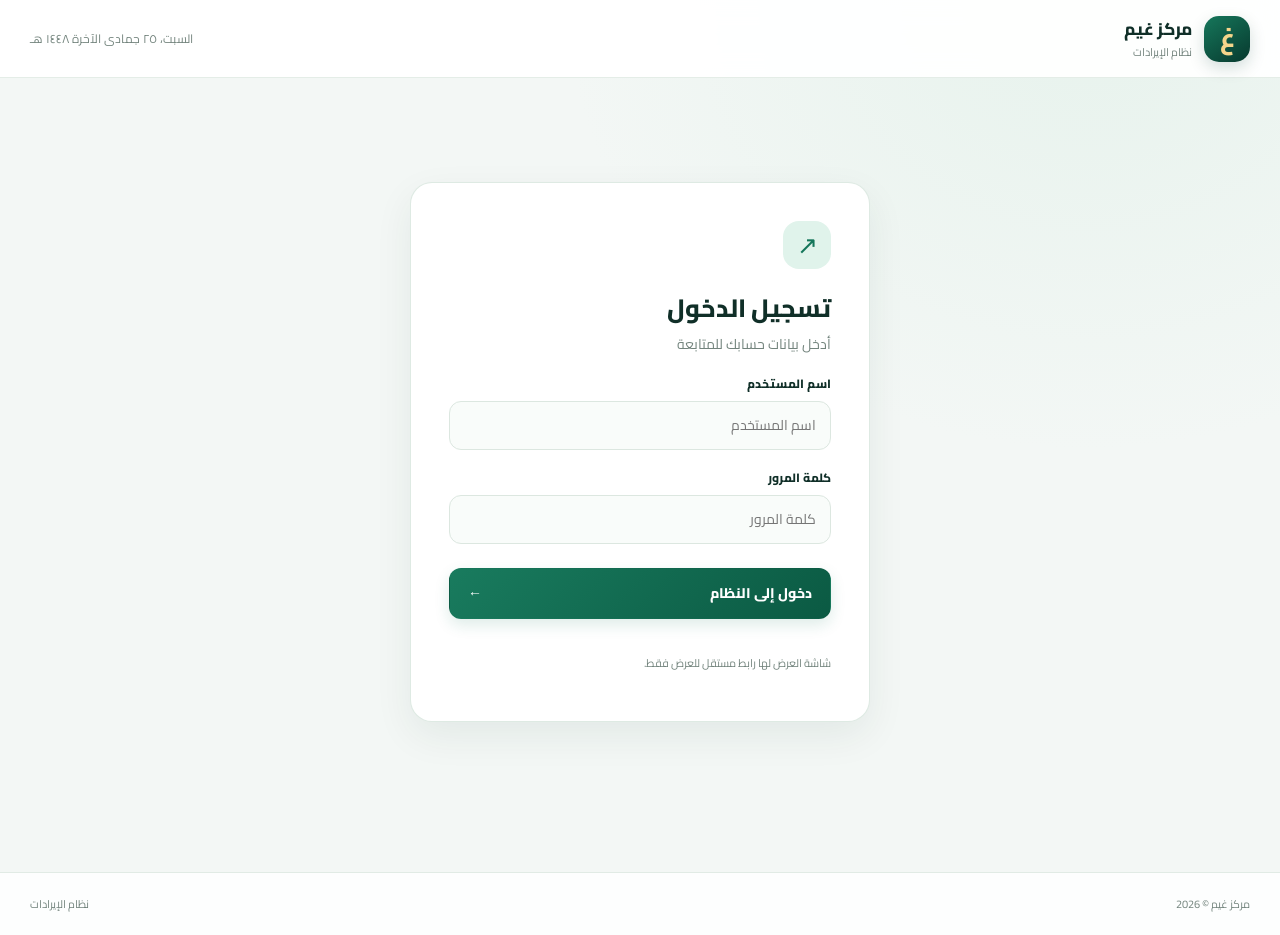
<file: index.html>
<!doctype html>
<html lang="ar" dir="rtl">
<head>
<meta charset="utf-8"><meta name="viewport" content="width=device-width,initial-scale=1">
<meta name="theme-color" content="#102b25"><title>إيرادات مركز غيم</title>
<link rel="stylesheet" href="style.css?v=premium-20261029">
</head>
<body>
<div id="app">
  <header class="topbar"><a class="brand" href="./"><span class="brand-mark">غ</span><span><b>مركز غيم</b><small>نظام الإيرادات</small></span></a><div class="top-actions"><span id="today"></span><button id="logoutBtn" class="btn ghost hidden">تسجيل الخروج</button></div></header>
  <main>
    <section id="setupNotice" class="notice hidden"><b>يلزم ربط قاعدة البيانات</b><p>ارفع ملف Code.gs إلى Google Apps Script، وانشره كتطبيق ويب، ثم ضع رابط النشر في app.js. راجع README.md.</p></section>
    <section id="loginView" class="login-layout">
      <form id="loginForm" class="panel login-card"><div class="panel-icon">↗</div><h2>تسجيل الدخول</h2><p class="muted">أدخل بيانات حسابك للمتابعة</p><label for="username">اسم المستخدم</label><input id="username" autocomplete="username" required placeholder="اسم المستخدم"><label for="password">كلمة المرور</label><input id="password" type="password" autocomplete="current-password" required placeholder="كلمة المرور"><button class="btn primary full" type="submit">دخول إلى النظام <span>←</span></button><p id="loginError" class="error" role="alert"></p><p class="tiny muted">شاشة العرض لها رابط مستقل للعرض فقط.</p></form>
    </section>
    <section id="dashboardView" class="hidden">
      <div class="page-heading"><div><span class="eyebrow">لوحة التحكم</span><h1 id="welcomeTitle">أهلًا بك</h1><p class="muted" id="welcomeSub">إدارة الإيرادات اليومية</p></div><span id="roleBadge" class="role-badge">موظف</span></div>
      <div id="managerStats" class="stats-grid hidden"><article class="stat-card"><span>إجمالي الإيرادات</span><b id="statRevenue">0 ر.س</b><small>الإجمالي المسجل</small></article><article class="stat-card"><span>عدد الطلاب / الفواتير</span><b id="statInvoices">0</b><small>إجمالي التقارير</small></article><article class="stat-card"><span>تقارير اليوم</span><b id="statToday">0</b><small>التقارير المحفوظة اليوم</small></article></div>
      <div id="managerActions" class="action-grid hidden">
        <button class="action-card" data-view="entry"><span class="action-icon">＋</span><b>إدخال إيراد</b><small>تسجيل تحصيل اليوم</small></button>
        <button class="action-card" data-view="reports"><span class="action-icon">▤</span><b>التقارير والإيرادات</b><small>عرض وإدارة السجلات</small></button>
        <button class="action-card" data-view="employees"><span class="action-icon">♙</span><b>إدارة الموظفين</b><small>إضافة حسابات الموظفين</small></button>
        <a class="action-card" href="display.html?key=d44ba5a6-6706-4e25-8a0b-44ce42c12aa2ea57536a-2f85-4d85-a1e2-76c50faa1945" target="_blank" rel="noopener"><span class="action-icon">▣</span><b>شاشة المركز</b><small>فتح رابط العرض</small></a>
      </div>
      <div id="employeeActions" class="action-grid hidden">
        <button class="action-card" data-view="entry"><span class="action-icon">＋</span><b>إدخال إيراد</b><small>تسجيل تحصيل اليوم</small></button>
        <button class="action-card" data-view="myreports"><span class="action-icon">▤</span><b>تقاريري</b><small>عرض وطباعة تقاريري</small></button>
      </div>
      <section id="contentPanel" class="panel content-panel hidden"><div class="section-heading"><div><span class="eyebrow">مركز غيم</span><h2 id="contentTitle">إدخال إيراد</h2></div><button id="backBtn" class="btn ghost">العودة</button></div><div id="contentBody"></div></section>
      <section id="recentPanel" class="panel content-panel"><div class="section-heading"><div><h2>أحدث التقارير</h2><p class="muted">آخر الإيرادات المسجلة</p></div><button id="refreshBtn" class="btn ghost">تحديث ↻</button></div><div id="recentReports" class="table-wrap"><p class="muted">جارٍ تحميل البيانات…</p></div></section>
    </section>
  </main>
  <footer><span>مركز غيم © <span id="year"></span></span><span>نظام الإيرادات</span></footer>
</div>
<script src="app.js?v=amount-words-20261029"></script>
</body></html>
</file>
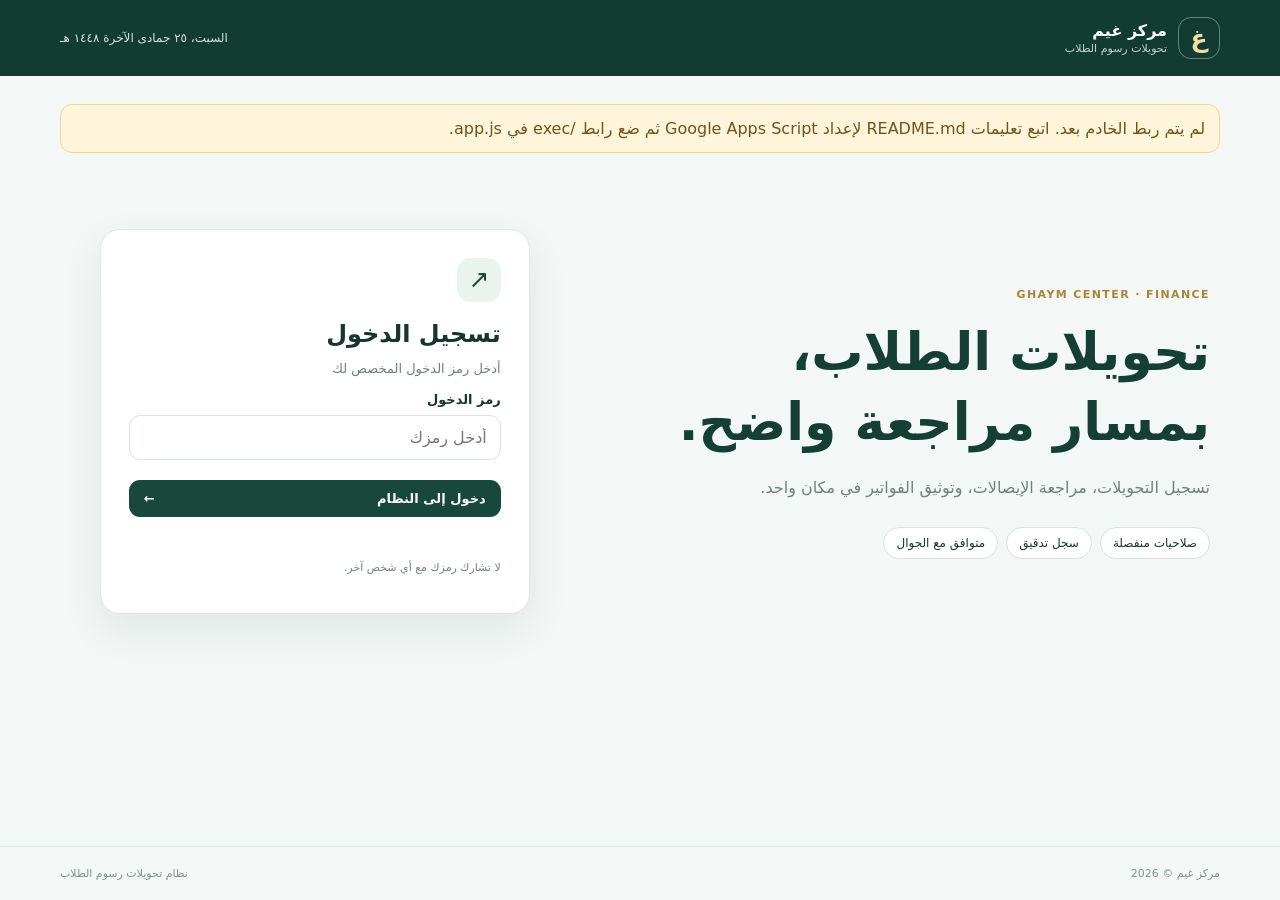
<file: transfers/index.html>
<!doctype html>
<html lang="ar" dir="rtl">
<head>
<meta charset="utf-8"><meta name="viewport" content="width=device-width,initial-scale=1,viewport-fit=cover">
<meta name="theme-color" content="#123c32"><title>تحويلات رسوم الطلاب | مركز غيم</title>
<link rel="stylesheet" href="style.css">
</head>
<body>
<div class="app-shell">
<header class="topbar"><a class="brand" href="./"><span class="brand-mark">غ</span><span><b>مركز غيم</b><small>تحويلات رسوم الطلاب</small></span></a><div class="top-actions"><span id="today"></span><button id="logoutBtn" class="btn ghost hidden">تسجيل الخروج</button></div></header>
<main>
<section id="configNotice" class="notice hidden">لم يتم ربط الخادم بعد. اتبع تعليمات README.md لإعداد Google Apps Script ثم ضع رابط /exec في app.js.</section>
<section id="loginView" class="login-layout">
<div class="welcome"><span class="eyebrow">GHAYM CENTER · FINANCE</span><h1>تحويلات الطلاب،<br>بمسار مراجعة واضح.</h1><p>تسجيل التحويلات، مراجعة الإيصالات، وتوثيق الفواتير في مكان واحد.</p><div class="welcome-tags"><span>صلاحيات منفصلة</span><span>سجل تدقيق</span><span>متوافق مع الجوال</span></div></div>
<form id="loginForm" class="panel login-card"><div class="panel-icon">↗</div><h2>تسجيل الدخول</h2><p class="muted">أدخل رمز الدخول المخصص لك</p><label for="accessCode">رمز الدخول</label><input id="accessCode" inputmode="numeric" autocomplete="one-time-code" required placeholder="أدخل رمزك" type="password"><button class="btn primary full" type="submit">دخول إلى النظام <span>←</span></button><p id="loginError" class="error" role="alert"></p><p class="tiny muted">لا تشارك رمزك مع أي شخص آخر.</p></form>
</section>
<section id="dashboardView" class="hidden">
<div class="page-heading"><div><span class="eyebrow">لوحة التحكم</span><h1 id="welcomeTitle">أهلًا بك</h1><p class="muted" id="welcomeSub">متابعة تحويلات رسوم الطلاب</p></div><span id="roleBadge" class="role-badge">موظف</span></div>
<div id="statsGrid" class="stats-grid"></div>
<div id="actionGrid" class="action-grid"></div>
<section id="contentPanel" class="panel content-panel hidden"><div class="section-heading"><div><span class="eyebrow">مركز غيم</span><h2 id="contentTitle">التحويلات</h2></div><button id="backBtn" class="btn ghost">العودة</button></div><div id="contentBody"></div></section>
<section id="recentPanel" class="panel content-panel"><div class="section-heading"><div><h2>أحدث التحويلات</h2><p class="muted">آخر العمليات المسجلة حسب صلاحيتك</p></div><button id="refreshBtn" class="btn ghost">تحديث ↻</button></div><div id="recentTransfers" class="table-wrap"><p class="muted">سجّل الدخول لتحميل البيانات.</p></div></section>
</section>
</main><footer><span>مركز غيم © <span id="year"></span></span><span>نظام تحويلات رسوم الطلاب</span></footer>
</div><div id="toast" class="toast" role="status"></div>
<script src="app.js"></script>
</body></html>
</file>
<file: style.css>
@import url('https://fonts.googleapis.com/css2?family=Cairo:wght@400;500;600;700;800&display=swap');
:root{--bg:#f3f7f5;--surface:#fff;--ink:#102f28;--muted:#73847d;--line:#e1ebe5;--green:#14765a;--green2:#063c30;--mint:#e0f3eb;--gold:#e4bd68;--danger:#b42318;--shadow:0 14px 38px rgba(8,53,41,.07);--shadow-hover:0 20px 46px rgba(8,53,41,.12)}
*{box-sizing:border-box}
html{scroll-behavior:smooth}
body{margin:0;background:radial-gradient(ellipse at 85% 0%,rgba(216,237,226,.45),transparent 34%),var(--bg);color:var(--ink);font-family:'Cairo',Tahoma,Arial,sans-serif;font-size:14px;line-height:1.65}
button,input,select,textarea{font:inherit}
button,a{-webkit-tap-highlight-color:transparent}
a{color:inherit;text-decoration:none}
button{transition:transform .18s ease,background .18s ease,border-color .18s ease,box-shadow .18s ease}
button:focus-visible,a:focus-visible,input:focus-visible,select:focus-visible{outline:3px solid rgba(20,118,90,.22);outline-offset:2px}
.topbar{height:78px;padding:0 max(22px,calc((100vw - 1220px)/2));display:flex;align-items:center;justify-content:space-between;background:rgba(255,255,255,.94);backdrop-filter:blur(14px);border-bottom:1px solid rgba(225,235,229,.9);position:sticky;top:0;z-index:20}
.brand{display:flex;align-items:center;gap:12px}.brand-mark{display:grid;place-items:center;width:46px;height:46px;border-radius:15px;background:linear-gradient(145deg,#16775b,#07392e);color:#f4d58b;font-size:26px;font-weight:800;box-shadow:0 6px 16px rgba(7,57,46,.17)}.brand b,.brand small{display:block}.brand b{font-size:17px;font-weight:800;letter-spacing:-.3px}.brand small{font-size:11px;color:var(--muted)}
.top-actions{display:flex;align-items:center;gap:14px;color:var(--muted);font-size:12px}
main{max-width:1220px;margin:0 auto;padding:34px 22px 60px;min-height:calc(100vh - 140px)}
.login-layout{display:grid;grid-template-columns:minmax(0,460px);justify-content:center;align-items:center;max-width:100%;margin:70px auto 90px}
.welcome{position:relative;isolation:isolate;overflow:hidden;display:flex;flex-direction:column;justify-content:center;padding:clamp(28px,5vw,58px);border-radius:28px;background:radial-gradient(circle at 12% 85%,rgba(32,144,105,.35),transparent 34%),linear-gradient(145deg,#0a4436,#062820 75%);color:#fff;min-height:430px;box-shadow:0 22px 55px rgba(6,40,32,.18)}
.welcome:before{content:'غ';position:absolute;z-index:-1;left:-24px;bottom:-112px;font-size:310px;font-weight:800;line-height:1;color:rgba(255,255,255,.035);transform:rotate(-8deg)}
.welcome:after{content:'';position:absolute;z-index:-1;left:0;right:0;bottom:0;height:5px;background:linear-gradient(90deg,transparent,var(--gold),transparent)}
.eyebrow{font-size:11px;font-weight:800;letter-spacing:1.2px;color:#1b8a68;display:block}.welcome .eyebrow{color:var(--gold)}
.welcome h1{font-size:clamp(34px,4.1vw,52px);line-height:1.35;margin:14px 0 16px;letter-spacing:-1px}.welcome p{max-width:430px;color:rgba(255,255,255,.76);line-height:2;font-size:15px}
.welcome-tags{display:flex;gap:9px;flex-wrap:wrap;margin-top:28px}.welcome-tags span{background:rgba(255,255,255,.08);border:1px solid rgba(255,255,255,.13);color:#f4e3bd;border-radius:100px;padding:7px 13px;font-size:11px;font-weight:700}
.panel{background:var(--surface);border:1px solid rgba(221,233,226,.95);border-radius:22px;box-shadow:var(--shadow);padding:26px}
.login-card{padding:clamp(25px,3.2vw,38px);align-self:center}.panel-icon{width:48px;height:48px;display:grid;place-items:center;background:var(--mint);border-radius:16px;color:var(--green);font-size:25px}.login-card h2{font-size:25px;margin:18px 0 0;font-weight:800}.muted{color:var(--muted)}.login-card>p{margin-top:5px}
.login-card label,.form-grid label{display:block;font-size:12px;font-weight:800;margin:18px 0 7px}
.login-card input,.form-grid input,.form-grid select,.form-grid textarea{width:100%;border:1px solid #dce7e0;background:#f9fcfa;border-radius:12px;padding:12px 14px;outline:none;color:var(--ink);min-height:47px;transition:border-color .18s,box-shadow .18s,background .18s}
.login-card input:focus,.form-grid input:focus,.form-grid select:focus,.form-grid textarea:focus{border-color:var(--green);background:#fff;box-shadow:0 0 0 4px rgba(20,118,90,.09)}
.btn{border:1px solid transparent;border-radius:12px;padding:11px 17px;cursor:pointer;font-weight:800;min-height:43px}.btn:disabled{opacity:.58;cursor:wait}.primary{background:linear-gradient(135deg,#197b5e,#0b5a43);color:#fff;box-shadow:0 6px 15px rgba(20,118,90,.14)}.primary:hover{background:linear-gradient(135deg,#12684e,#063c30);transform:translateY(-1px);box-shadow:0 9px 20px rgba(20,118,90,.2)}.full{width:100%;margin-top:24px;min-height:51px;display:flex;justify-content:space-between;align-items:center;padding-inline:18px}.ghost{background:#f4f8f5;color:var(--ink);border-color:var(--line)}.ghost:hover{background:#e8f3ed;border-color:#c6dfd1}.tiny{font-size:11px;margin-top:18px}.error{color:var(--danger);font-size:12px;min-height:18px}.hidden{display:none!important}
.notice{border:1px solid #e8d5a6;background:#fff9e9;padding:16px;border-radius:14px;margin-bottom:22px}.notice p{margin-bottom:0}
.page-heading,.section-heading{display:flex;justify-content:space-between;align-items:center;gap:16px}.page-heading{margin:4px 0 25px}.page-heading h1{font-size:clamp(25px,3vw,32px);margin:5px 0;font-weight:800;letter-spacing:-.5px}.page-heading p{margin:0}.role-badge{background:#e0f3eb;color:var(--green2);border-radius:100px;padding:8px 14px;font-size:11px;font-weight:800;white-space:nowrap}
.stats-grid{display:grid;grid-template-columns:repeat(3,minmax(0,1fr));gap:16px;margin-bottom:24px}.stat-card{position:relative;overflow:hidden;background:linear-gradient(145deg,#fff,#fcfefd);border:1px solid var(--line);border-radius:19px;padding:23px;box-shadow:var(--shadow);transition:transform .2s,box-shadow .2s}.stat-card:before{content:'';position:absolute;right:0;top:0;width:4px;height:100%;background:linear-gradient(var(--green),#85cdb1);opacity:.85}.stat-card span,.stat-card small{display:block;color:var(--muted);font-size:12px}.stat-card b{display:block;font-size:clamp(23px,2.5vw,30px);margin:10px 0 5px;font-weight:800;letter-spacing:-.5px;font-variant-numeric:tabular-nums}
.action-grid{display:grid;grid-template-columns:repeat(4,minmax(0,1fr));gap:15px;margin-bottom:24px}.action-card{display:flex;flex-direction:column;align-items:flex-start;gap:9px;text-align:right;background:var(--surface);border:1px solid var(--line);border-radius:19px;padding:21px;min-height:155px;cursor:pointer;box-shadow:var(--shadow);color:var(--ink);transition:transform .2s,border-color .2s,box-shadow .2s}.action-card:hover{border-color:#9bcbb4;transform:translateY(-3px);box-shadow:var(--shadow-hover)}.action-icon{width:44px;height:44px;display:grid;place-items:center;background:linear-gradient(145deg,#e4f5ed,#d7eee4);border-radius:15px;color:var(--green);font-size:25px}.action-card b{font-size:14px;font-weight:800}.action-card small{font-size:11px;color:var(--muted)}
.content-panel{margin:22px 0}.section-heading{margin-bottom:20px}.section-heading h2{margin:0;font-size:20px;font-weight:800}.section-heading p{margin:3px 0 0;font-size:12px}
.form-grid{display:grid;grid-template-columns:repeat(2,minmax(0,1fr));gap:0 18px}.form-grid .wide{grid-column:1/-1}.payment-grid{display:grid;grid-template-columns:repeat(2,minmax(0,1fr));gap:12px}.payment-box{background:#f8fbf9;border:1px solid var(--line);padding:14px;border-radius:14px}.payment-box label{margin:0 0 7px}.total-box{display:flex;justify-content:space-between;align-items:center;background:linear-gradient(120deg,#073c30,#126b50);color:white;padding:18px 21px;border-radius:15px;margin:18px 0;box-shadow:0 8px 20px rgba(6,60,48,.12)}.total-box b{font-size:25px;font-weight:800}.form-actions{display:flex;gap:10px;margin-top:20px}
.table-wrap{overflow-x:auto;border:1px solid var(--line);border-radius:14px}table{border-collapse:separate;border-spacing:0;width:100%;min-width:650px}th,td{text-align:right;padding:14px 13px;border-bottom:1px solid var(--line);font-size:12px;white-space:nowrap}th{background:#f5f9f6;color:#667a71;font-weight:800}tbody tr{background:#fff;transition:background .15s}tbody tr:hover{background:#f8fcf9}tbody tr:last-child td{border-bottom:0}td .btn{padding:6px 10px;font-size:11px}.empty{text-align:center;padding:32px;color:var(--muted)}.filter-row{display:flex;gap:10px;flex-wrap:wrap;margin-bottom:16px}.filter-row input,.filter-row select{border:1px solid var(--line);border-radius:11px;padding:10px 12px;background:white;min-height:42px}.pill{display:inline-block;background:var(--mint);color:var(--green);padding:5px 10px;border-radius:30px;font-size:10px;font-weight:800}
footer{display:flex;justify-content:space-between;gap:12px;padding:22px max(22px,calc((100vw - 1220px)/2));border-top:1px solid var(--line);color:var(--muted);font-size:11px;background:rgba(255,255,255,.88)}
@media(min-width:1100px){.stats-grid{grid-template-columns:repeat(3,minmax(0,1fr))}.content-panel{padding:28px}}
@media(max-width:800px){.login-layout{grid-template-columns:1fr;gap:20px;margin:10px auto 35px}.welcome{padding:27px 24px;min-height:270px;border-radius:22px}.welcome h1{font-size:36px}.welcome p{font-size:13px}.welcome:before{font-size:230px;bottom:-88px}.action-grid{grid-template-columns:repeat(2,minmax(0,1fr));gap:11px}.stats-grid{grid-template-columns:1fr;gap:11px}.stat-card{padding:17px;border-radius:16px}.stat-card b{font-size:25px}.topbar{height:68px;padding:0 16px}.top-actions{gap:8px;font-size:11px}main{padding:22px 15px 42px}.login-card{padding:23px;border-radius:20px}.form-grid{grid-template-columns:1fr}.form-grid .wide{grid-column:auto}.payment-grid{grid-template-columns:1fr}.page-heading h1{font-size:24px}.panel{padding:18px;border-radius:18px}.action-card{min-height:138px;padding:16px}.action-icon{width:40px;height:40px}.section-heading{align-items:flex-start}.section-heading h2{font-size:18px}footer{padding:18px 16px}}
@media(max-width:420px){.brand-mark{width:39px;height:39px}.brand b{font-size:15px}.top-actions #today{max-width:120px;text-align:left}.action-grid{gap:9px}.action-card{padding:14px;min-height:132px}.action-card b{font-size:13px}.welcome h1{font-size:32px}.form-actions{flex-wrap:wrap}.form-actions .btn{flex:1}.page-heading{align-items:flex-start}}
@media(prefers-reduced-motion:reduce){*,*:before,*:after{scroll-behavior:auto!important;transition:none!important;animation:none!important}}
</file>
<file: transfers/style.css>
:root{--ink:#18352f;--muted:#71817b;--line:#e0e9e4;--paper:#fff;--wash:#f3f7f5;--green:#17483b;--green2:#236653;--gold:#d8b66a;--red:#a43d3d;--shadow:0 16px 42px rgba(17,57,45,.08)}*{box-sizing:border-box}body{margin:0;background:var(--wash);color:var(--ink);font-family:system-ui,-apple-system,"Segoe UI",Tahoma,Arial,sans-serif}button,input,select,textarea{font:inherit}button{cursor:pointer}.app-shell{min-height:100vh;display:flex;flex-direction:column}.topbar{height:76px;background:#123c32;color:#fff;display:flex;align-items:center;justify-content:space-between;padding:0 max(20px,calc((100vw - 1160px)/2));gap:14px}.brand{display:flex;align-items:center;gap:11px;color:inherit;text-decoration:none}.brand-mark{display:grid;place-items:center;width:42px;height:42px;border:1px solid #65867a;border-radius:13px;color:#f0dca5;font-size:25px;font-weight:800}.brand b,.brand small{display:block}.brand b{font-size:16px}.brand small{font-size:11px;color:#c2d4cd;margin-top:2px}.top-actions{display:flex;align-items:center;gap:12px;font-size:12px;color:#d7e5df}main{width:min(1160px,calc(100% - 32px));margin:28px auto 48px;flex:1}.login-layout{min-height:500px;display:grid;grid-template-columns:1.1fr .9fr;gap:28px;align-items:center}.welcome{padding:24px 10px}.eyebrow{color:#a98539;font-size:11px;letter-spacing:1.4px;font-weight:800}.welcome h1{font-size:clamp(32px,4.5vw,52px);line-height:1.35;margin:15px 0;color:#163f34}.welcome p{color:var(--muted);line-height:1.9;max-width:450px}.welcome-tags{display:flex;gap:8px;flex-wrap:wrap;margin-top:24px}.welcome-tags span{border:1px solid #d7e4dd;background:#fff;border-radius:30px;padding:8px 12px;font-size:12px}.panel{background:var(--paper);border:1px solid var(--line);border-radius:20px;box-shadow:var(--shadow)}.login-card{padding:28px;max-width:430px;width:100%;justify-self:center}.panel-icon{width:44px;height:44px;display:grid;place-items:center;border-radius:14px;background:#eaf3ed;color:var(--green);font-size:25px}.login-card h2{margin:18px 0 5px}.muted{color:var(--muted)}.login-card p{font-size:13px}.login-card label,.field label{display:block;font-size:13px;font-weight:700;margin:16px 0 8px}.login-card input,.field input,.field select,.field textarea,.filter-input{width:100%;border:1px solid #dbe5df;border-radius:11px;padding:12px 13px;background:#fff;color:var(--ink);outline:none}.login-card input:focus,.field input:focus,.field select:focus,.field textarea:focus{border-color:#43866f;box-shadow:0 0 0 3px #e7f3ed}.btn{border:0;border-radius:11px;padding:11px 15px;font-weight:700;font-size:13px}.btn.primary{background:var(--green);color:#fff}.btn.primary:hover{background:var(--green2)}.btn.ghost{background:transparent;border:1px solid #d9e5df;color:inherit}.topbar .btn.ghost{border-color:#55766b;color:white}.btn.full{width:100%;margin-top:20px;display:flex;justify-content:space-between;align-items:center}.error{color:var(--red);min-height:18px}.tiny{font-size:11px!important}.hidden{display:none!important}.notice{background:#fff5db;border:1px solid #ead7a6;border-radius:12px;padding:14px;margin-bottom:18px;color:#71531b}.page-heading,.section-heading{display:flex;align-items:center;justify-content:space-between;gap:16px}.page-heading{margin:14px 0 22px}.page-heading h1{margin:5px 0;font-size:29px}.page-heading p{margin:0;font-size:13px}.role-badge{border-radius:30px;background:#e8f1eb;color:#245d49;padding:9px 13px;font-size:12px;font-weight:800}.stats-grid{display:grid;grid-template-columns:repeat(4,1fr);gap:14px;margin-bottom:20px}.stat-card{padding:18px;background:white;border:1px solid var(--line);border-radius:16px}.stat-card span,.stat-card small{display:block;color:var(--muted);font-size:12px}.stat-card b{display:block;font-size:25px;margin:9px 0;color:#17483b}.action-grid{display:grid;grid-template-columns:repeat(3,1fr);gap:12px;margin-bottom:20px}.action-card{background:white;border:1px solid var(--line);border-radius:15px;padding:17px;text-align:right;color:var(--ink);display:flex;flex-direction:column;gap:7px;min-height:115px}.action-card:hover{border-color:#a5c6b4;transform:translateY(-1px)}.action-icon{font-size:24px;color:#b28a37}.action-card b{font-size:14px}.action-card small{color:var(--muted);font-size:12px}.content-panel{padding:22px;margin-bottom:20px}.section-heading{margin-bottom:18px}.section-heading h2{margin:3px 0;font-size:20px}.section-heading p{font-size:12px;margin:4px 0}.form-grid{display:grid;grid-template-columns:repeat(2,minmax(0,1fr));gap:14px}.field{min-width:0}.field.full-row{grid-column:1/-1}.field label{margin-top:0}.field small{display:block;color:var(--muted);font-size:11px;margin-top:6px}.field textarea{min-height:88px;resize:vertical}.form-actions{display:flex;gap:9px;margin-top:18px;flex-wrap:wrap}.table-wrap{overflow:auto;width:100%}table{width:100%;border-collapse:collapse;white-space:nowrap;font-size:12px}th,td{padding:13px 12px;text-align:right;border-bottom:1px solid #edf1ee}th{background:#f7faf8;color:#687b72;font-weight:700}tbody tr:hover{background:#fbfdfb}.status{display:inline-flex;padding:6px 9px;border-radius:30px;font-size:11px;font-weight:800}.status.pending{background:#fff2d5;color:#8a6112}.status.accepted{background:#e3f3e8;color:#267046}.status.invoice{background:#e7efff;color:#355b9a}.status.done{background:#dff3ef;color:#176b5a}.status.returned{background:#fde8e6;color:#a13b35}.status.rejected{background:#eee;color:#555}.row-actions{display:flex;gap:6px}.btn.small{padding:7px 9px;font-size:11px}.empty{padding:25px;text-align:center;color:var(--muted)}.filters{display:flex;gap:9px;flex-wrap:wrap;margin-bottom:14px}.filters>*{max-width:220px;flex:1}.toast{position:fixed;bottom:22px;left:50%;transform:translate(-50%,20px);opacity:0;pointer-events:none;background:#173f34;color:white;padding:12px 18px;border-radius:12px;box-shadow:var(--shadow);transition:.2s;z-index:20;font-size:13px;max-width:calc(100% - 30px)}.toast.show{opacity:1;transform:translate(-50%,0)}footer{display:flex;justify-content:space-between;padding:20px max(20px,calc((100vw - 1160px)/2));font-size:11px;color:#82918b;border-top:1px solid var(--line)}.receipt-link{color:#1b6b54;text-decoration:underline}.detail-grid{display:grid;grid-template-columns:repeat(2,1fr);gap:12px}.detail-item{background:#f7faf8;border-radius:10px;padding:12px}.detail-item small{display:block;color:var(--muted);margin-bottom:5px}.detail-item b{font-size:13px;overflow-wrap:anywhere}.danger{color:var(--red)}@media(max-width:760px){.topbar{height:66px;padding:0 16px}.top-actions #today{display:none}main{width:calc(100% - 24px);margin:18px auto 30px}.login-layout{grid-template-columns:1fr;gap:10px}.welcome{padding:15px 5px 0}.welcome h1{font-size:34px;margin:10px 0}.welcome p{font-size:13px}.welcome-tags{margin-top:14px}.login-card{max-width:none;padding:22px}.stats-grid{grid-template-columns:repeat(2,1fr);gap:9px}.stat-card{padding:14px}.stat-card b{font-size:22px}.action-grid{grid-template-columns:repeat(2,1fr);gap:9px}.action-card{padding:13px;min-height:105px}.content-panel{padding:15px}.form-grid{grid-template-columns:1fr}.field.full-row{grid-column:auto}.page-heading h1{font-size:24px}.section-heading{align-items:flex-start}footer{padding:18px 14px;gap:10px;flex-wrap:wrap}}
</file>
